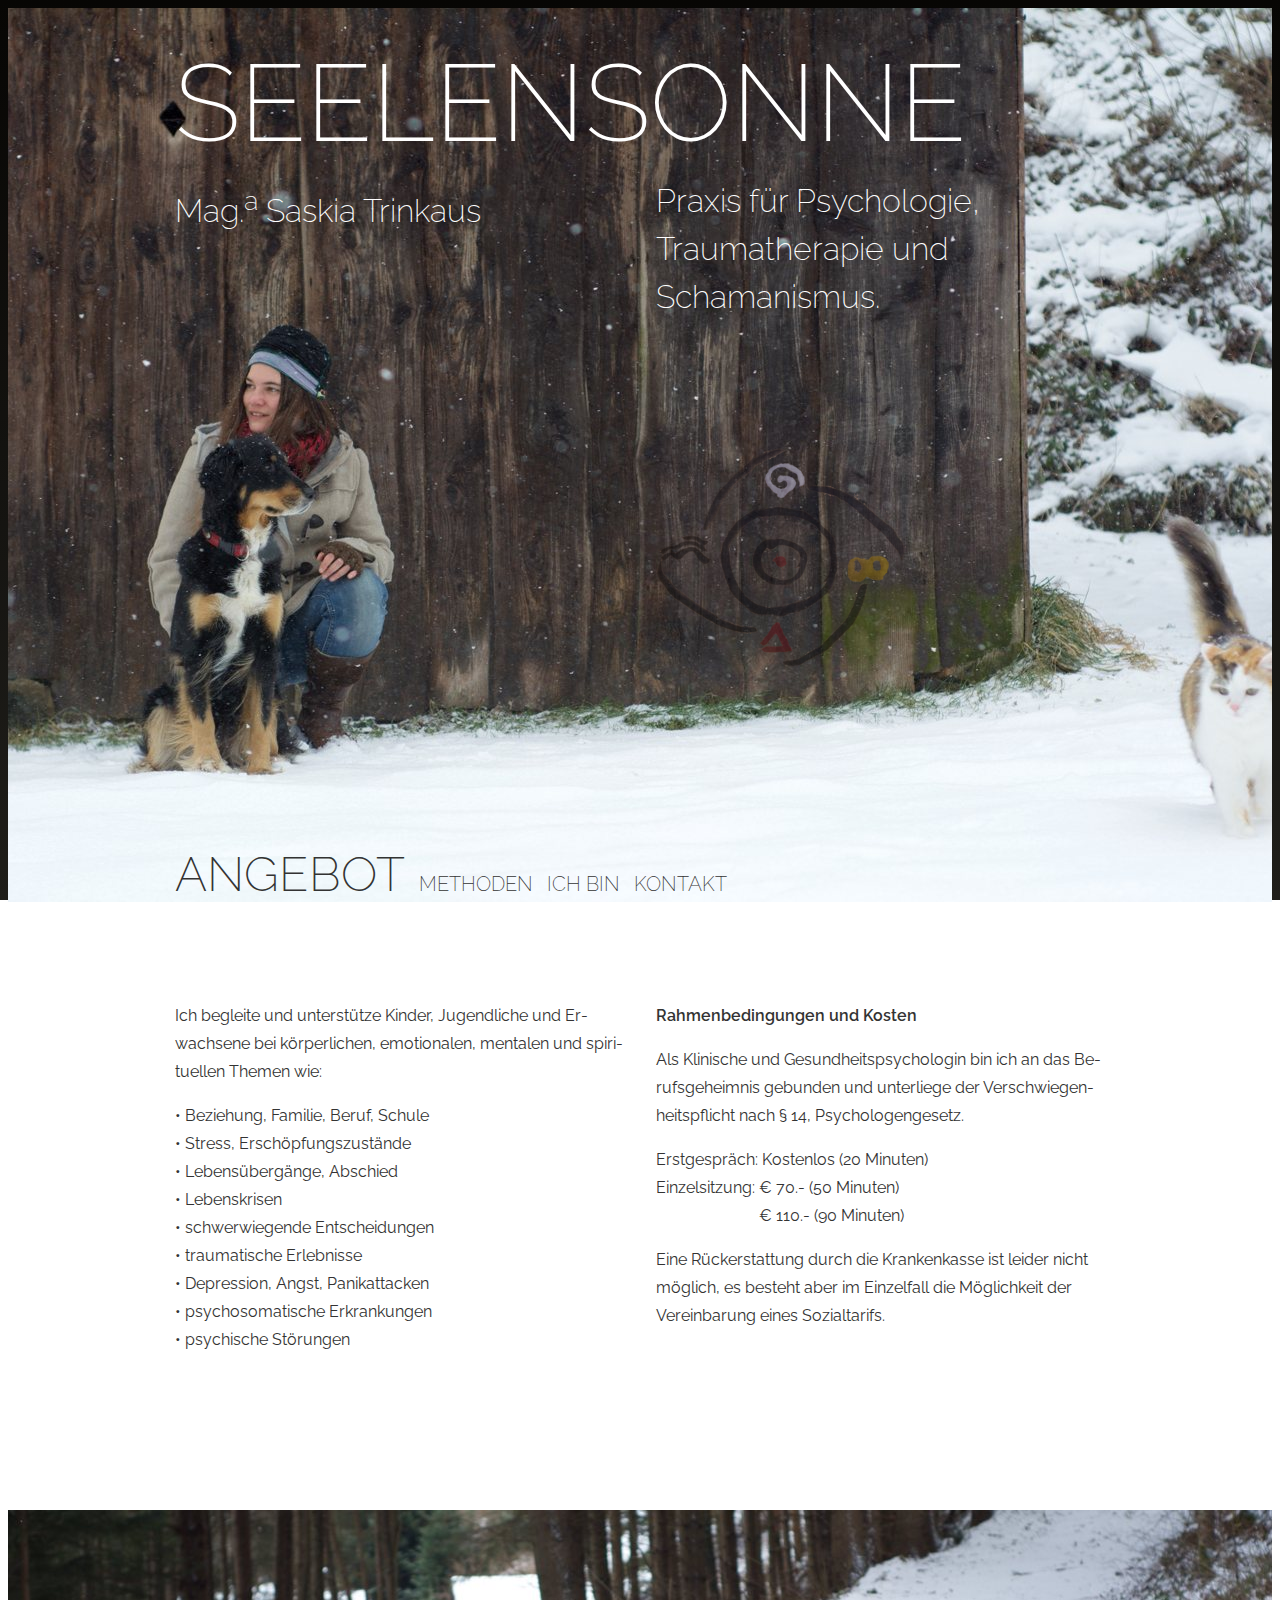
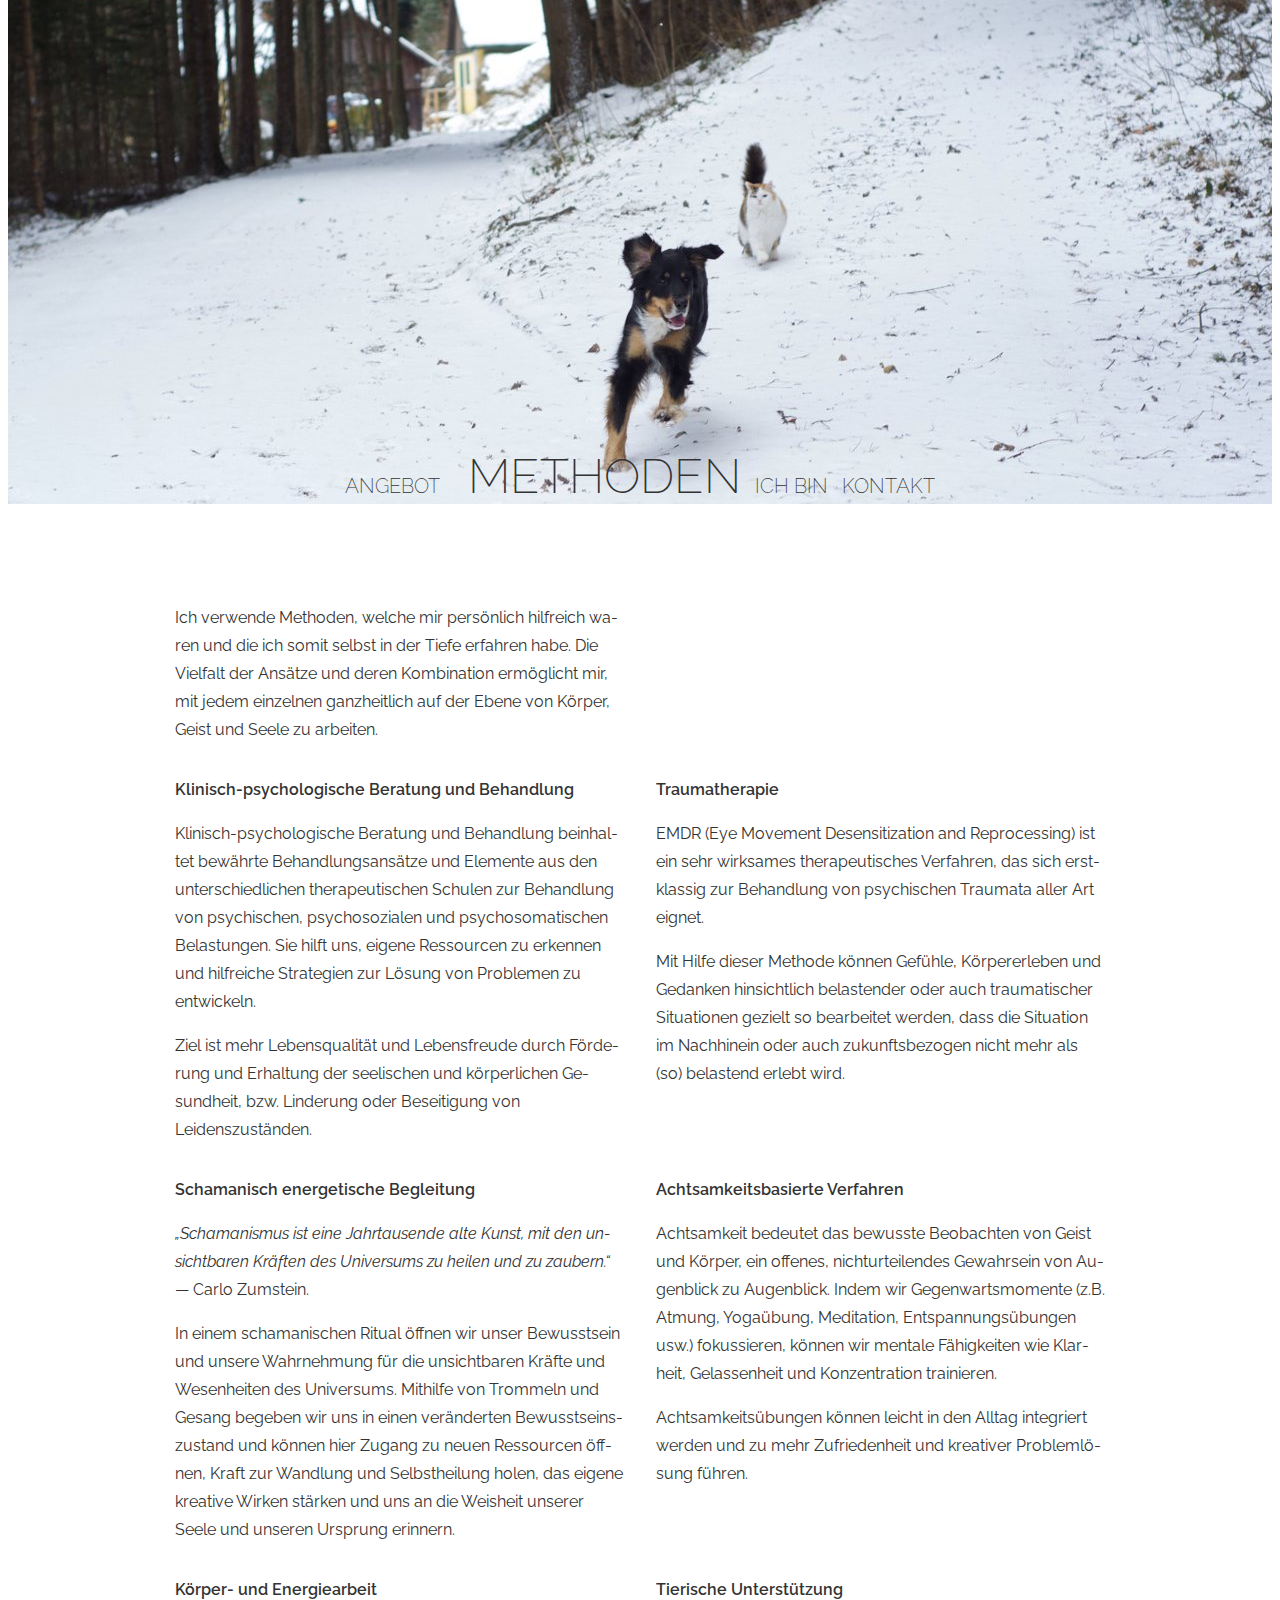
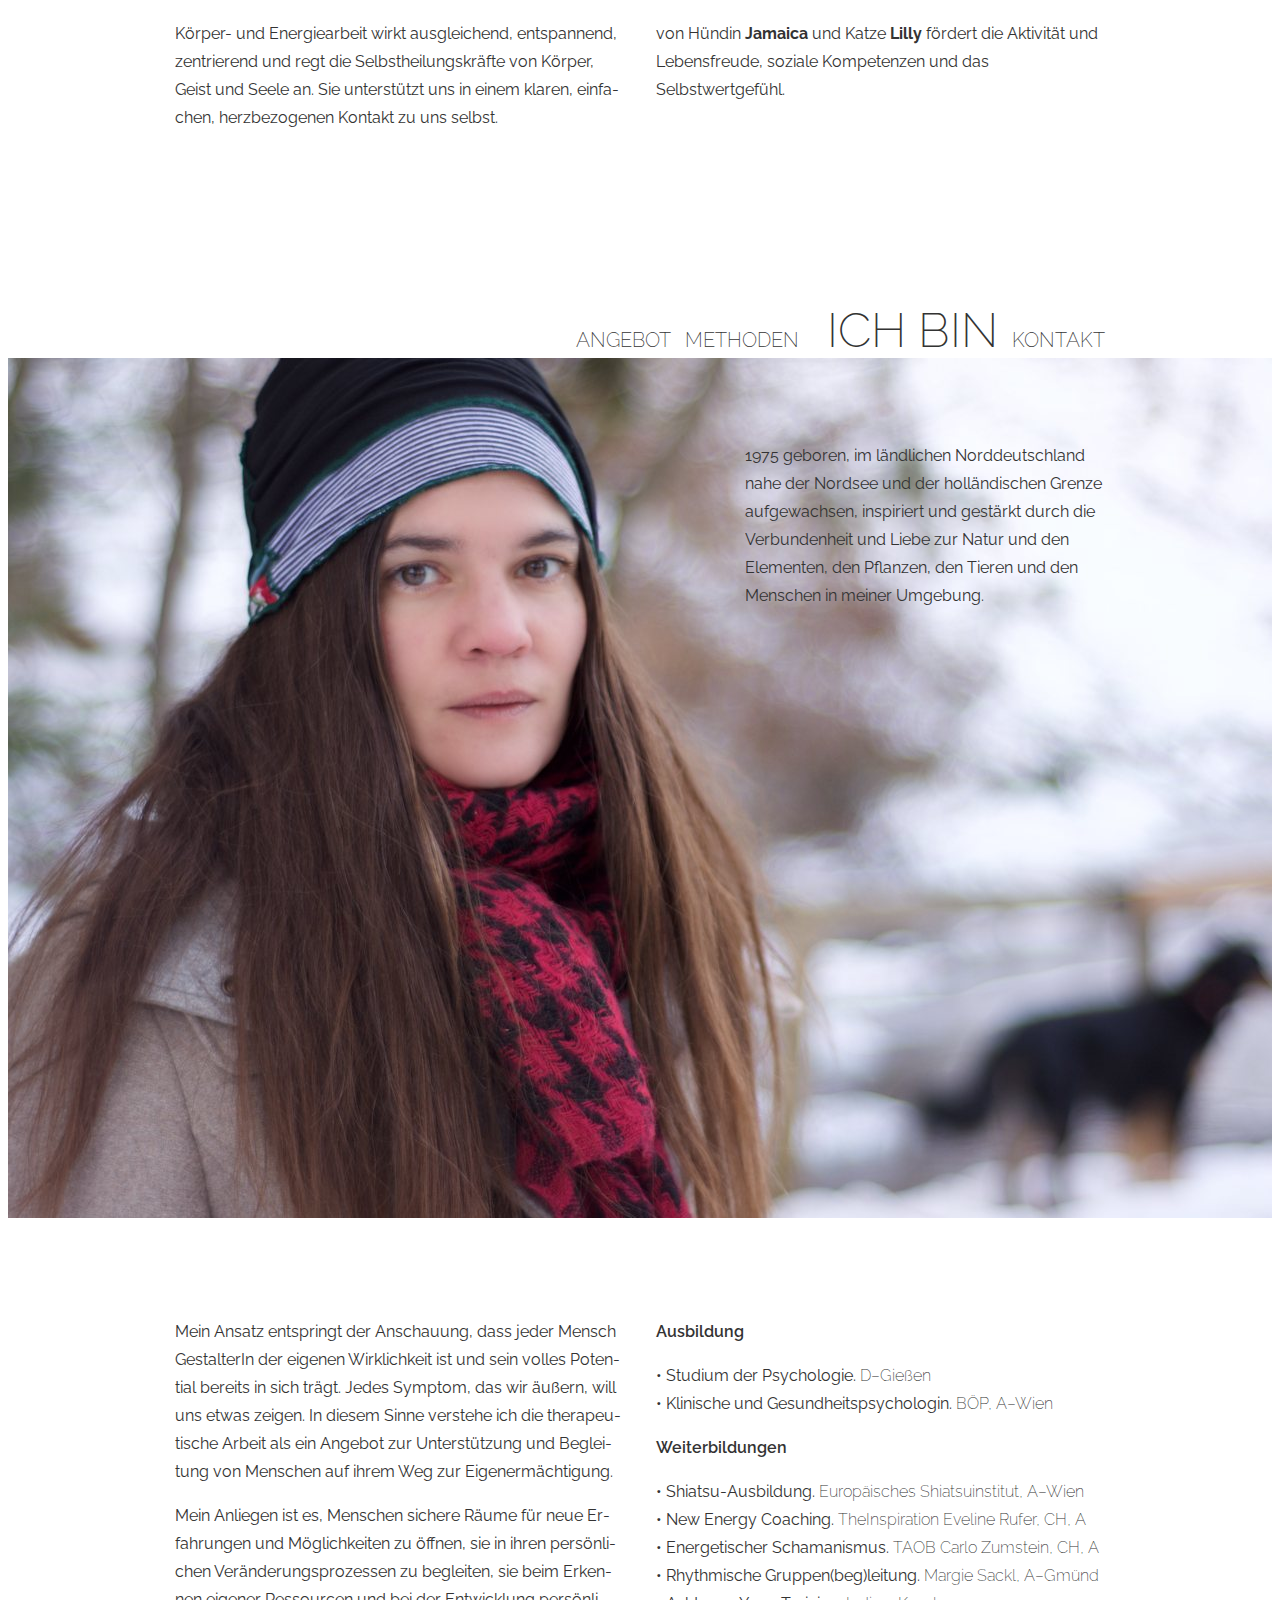
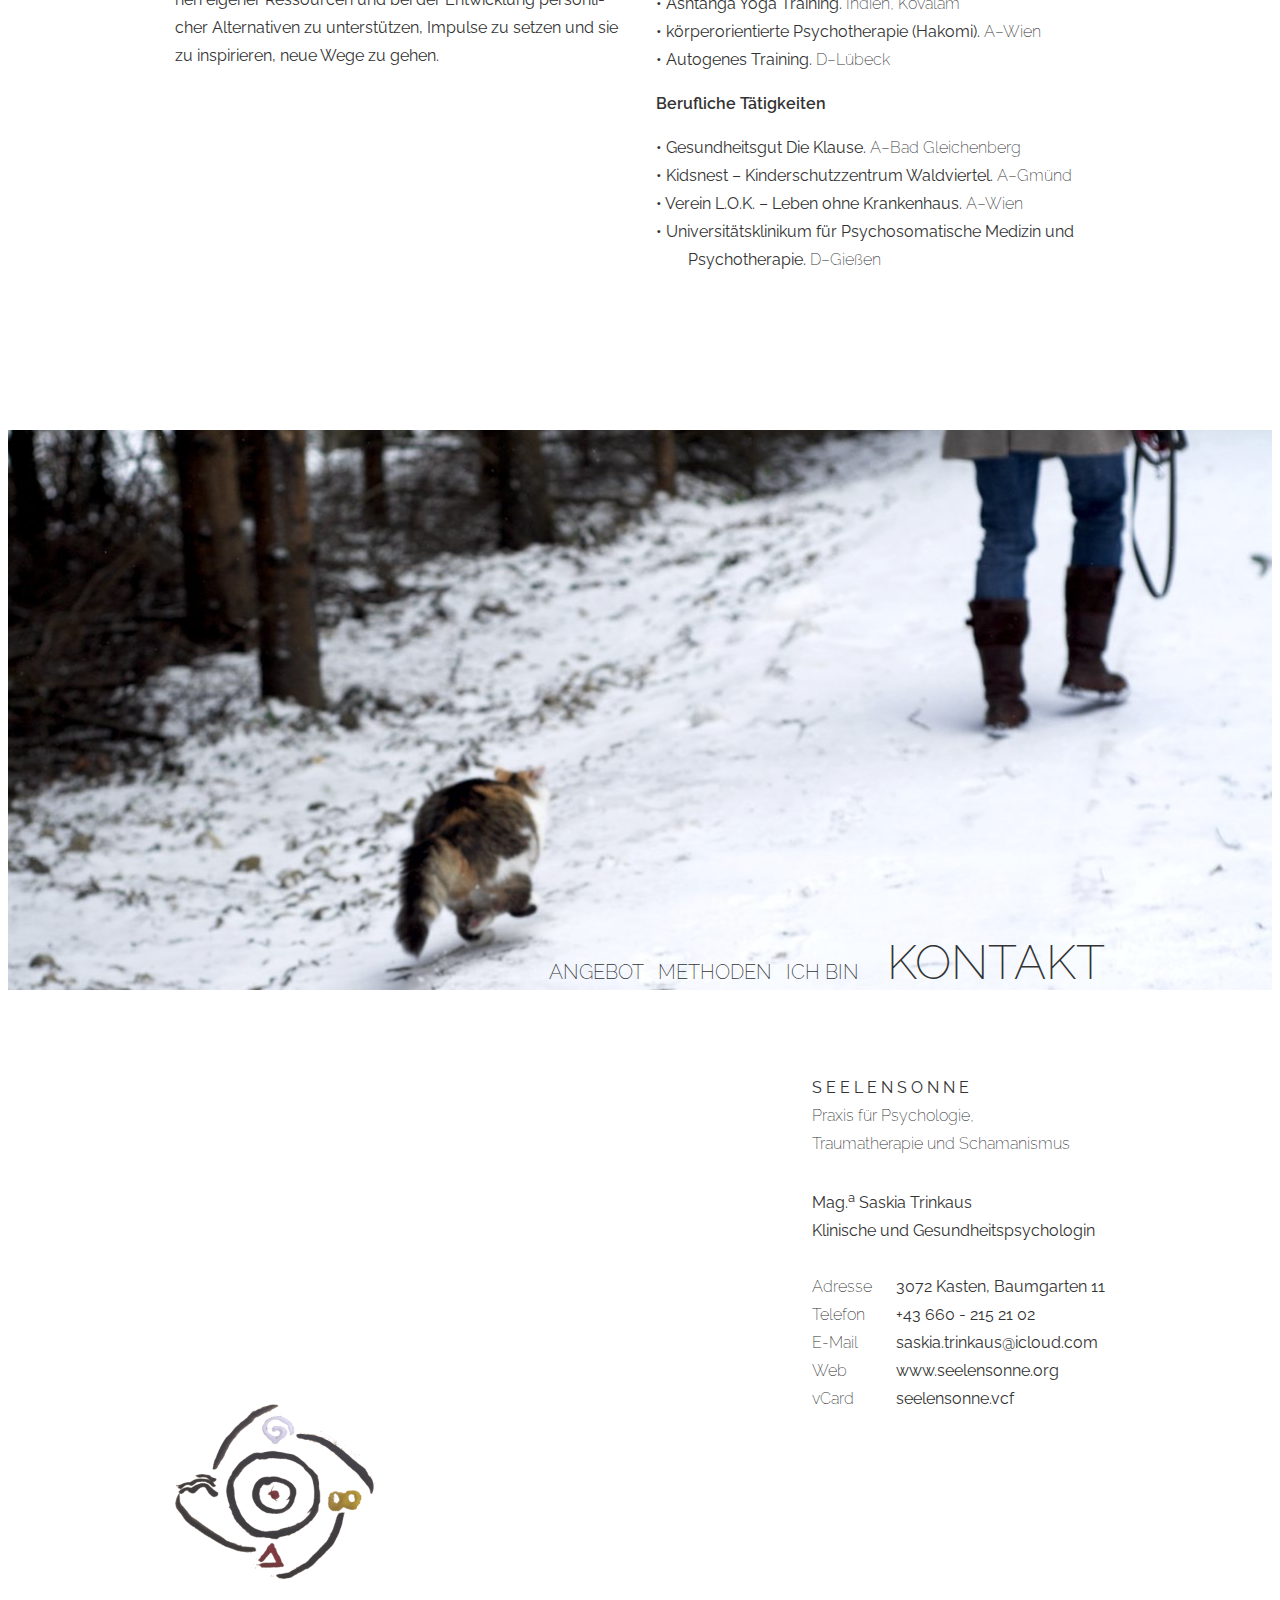
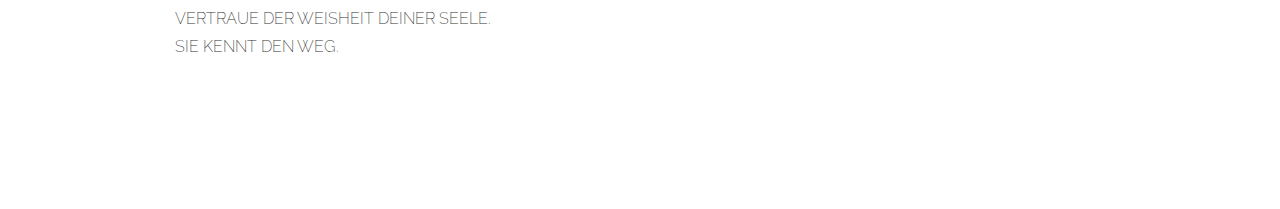
<file: index.html>
<!DOCTYPE html>
<html lang="de" prefix="og: http://ogp.me/ns#" manifest="cache.appcache">
    <head>
        <meta charset="utf-8">
        <meta http-equiv="X-UA-Compatible" content="IE=edge">
        <meta name="viewport" content="width=device-width, initial-scale=1, maximum-scale=1, user-scalable=no">

        <title>Praxis für Psychologie, Traumatherapie und Schamanismus — Seelensonne</title>
        <meta name="description" content="Mag.ª Saskia Trinkaus, Klinische und Gesundheitspsychologin. Ich begleite und unterstütze Kinder, Jugendliche und Erwachsene bei körperlichen, emotionalen, mentalen und spirituellen Themen.">

        <link rel="stylesheet" media="all" href="http://fonts.googleapis.com/css?family=Raleway:200,400,600">
        <link rel="stylesheet" media="all" href="http://oss.maxcdn.com/normalize/3.0.2/normalize.min.css">
        <link rel="stylesheet" media="all" href="assets/styles.css">

        <!--[if lt IE 9]>
            <script src="http://oss.maxcdn.com/html5shiv/3.7.2/html5shiv-printshiv.min.js"></script>
            <script src="http://oss.maxcdn.com/respond/1.4.2/respond.min.js"></script>
        <![endif]-->
        <script src="http://ajax.googleapis.com/ajax/libs/jquery/1.11.2/jquery.min.js"></script>
        <script src="assets/scripts.js"></script>

        <meta name="application-name"           content="Seelensonne">
        <meta name="apple-mobile-web-app-title" content="Seelensonne">
        <link rel="apple-touch-icon" sizes="57x57" href="/apple-touch-icon-57x57.png">
        <link rel="apple-touch-icon" sizes="60x60" href="/apple-touch-icon-60x60.png">
        <link rel="apple-touch-icon" sizes="72x72" href="/apple-touch-icon-72x72.png">
        <link rel="apple-touch-icon" sizes="76x76" href="/apple-touch-icon-76x76.png">
        <link rel="apple-touch-icon" sizes="114x114" href="/apple-touch-icon-114x114.png">
        <link rel="apple-touch-icon" sizes="120x120" href="/apple-touch-icon-120x120.png">
        <link rel="apple-touch-icon" sizes="144x144" href="/apple-touch-icon-144x144.png">
        <link rel="apple-touch-icon" sizes="152x152" href="/apple-touch-icon-152x152.png">
        <link rel="apple-touch-icon" sizes="180x180" href="/apple-touch-icon-180x180.png">
        <link rel="icon" type="image/png" href="/favicon-32x32.png" sizes="32x32">
        <link rel="icon" type="image/png" href="/favicon-194x194.png" sizes="194x194">
        <link rel="icon" type="image/png" href="/favicon-96x96.png" sizes="96x96">
        <link rel="icon" type="image/png" href="/android-chrome-192x192.png" sizes="192x192">
        <link rel="icon" type="image/png" href="/favicon-16x16.png" sizes="16x16">
        <link rel="manifest" href="/manifest.json">
        <meta name="msapplication-TileColor" content="#ffffff">
        <meta name="msapplication-TileImage" content="/mstile-144x144.png">
        <meta name="theme-color" content="#ffffff">

        <meta name="twitter:title"       content="Seelensonne: Praxis für Psychologie, Traumatherapie und Schamanismus">
        <meta name="twitter:description" content="Mag.ª Saskia Trinkaus, Klinische und Gesundheitspsychologin. Ich begleite und unterstütze Kinder, Jugendliche und Erwachsene bei körperlichen, emotionalen, mentalen und spirituellen Themen.">
        <meta name="twitter:url"         content="http://www.seelensonne.org/">
        <meta name="twitter:image"       content="http://www.seelensonne.org/seelensonne-4x3.png">
        <meta name="twitter:card"        content="summary">

        <meta property="og:title"        content="Seelensonne: Praxis für Psychologie, Traumatherapie und Schamanismus">
        <meta property="og:description"  content="Mag.ª Saskia Trinkaus, Klinische und Gesundheitspsychologin. Ich begleite und unterstütze Kinder, Jugendliche und Erwachsene bei körperlichen, emotionalen, mentalen und spirituellen Themen.">
        <meta property="og:url"          content="http://www.seelensonne.org/">
        <meta property="og:image"        content="http://www.seelensonne.org/seelensonne-191x1.png">
        <meta property="og:locale"       content="de_DE">
        <meta property="og:type"         content="website">
    </head>
    <body>

        <article>

            <!-- - - - - - - - - - - - - - - - - - - - - - - - - - - - - - - -->

            <section id="home" class="clearfix">

                <div class="hero">
                </div>

                <div class="container">

                    <h1>Seelensonne</h1>

                    <div class="row">
                        <div class="col">
                            <h2>Mag.<sup>a</sup> Saskia Trinkaus</h2>
                        </div>

                        <div class="col">
                            <h2>
                                Praxis für Psychologie<span class="hidden-768">,</span><br>
                                Traumatherapie und<br>
                                Schamanismus<span class="hidden-768">.</span>
                            </h2>
                        </div>
                    </div>

                   <div class="row">
                       <div class="col col-empty">
                           &nbsp;
                        </div>

                        <div class="col">
                            <div class="symbol">
                                <img src="assets/seelensonne.png" alt="Seelensonne">
                            </div>
                        </div>
                    </div>

                </div>

            </section>

            <!-- - - - - - - - - - - - - - - - - - - - - - - - - - - - - - - -->

            <section id="angebot">

                <div class="container">

                    <nav>
                        <h2>Angebot</h2>
                        <div>Methoden</div>
                        <div>Ich bin</div>
                        <div>Kontakt</div>
                    </nav>

                    <div class="row">
                        <div class="col">
                            <p>Ich begleite und unterstütze Kinder, Jugendliche und Erwachsene bei körperlichen, emotionalen, mentalen und spirituellen Themen wie:</p>

                            <ul>
                                <li>Beziehung, Familie, Beruf, Schule</li>
                                <li>Stress, Erschöpfungszustände</li>
                                <li>Lebensübergänge, Abschied</li>
                                <li>Lebenskrisen</li>
                                <li>schwerwiegende Entscheidungen</li>
                                <li>traumatische Erlebnisse</li>
                                <li>Depression, Angst, Panikattacken</li>
                                <li>psychosomatische Erkrankungen</li>
                                <li>psychische Störungen</li>
                            </ul>
                        </div>

                        <div class="col">
                            <h3>Rahmenbedingungen und Kosten</h3>

                            <p>Als Klinische und Gesundheitspsychologin bin ich an das Berufsgeheimnis gebunden und unterliege der Verschwiegenheitspflicht nach § 14, Psychologengesetz.</p>

                            <p>
                                Erstgespräch:                                 Kostenlos (20 Minuten)<br>
                                Einzelsitzung:                                € 70.- (50 Minuten)<br>
                                <span class="invisible">Einzelsitzung:</span> € 110.- (90 Minuten)
                            </p>

                            <p>Eine Rückerstattung durch die Krankenkasse ist leider nicht möglich, es besteht aber im Einzelfall die Möglichkeit der Vereinbarung eines Sozialtarifs.</p>
                        </div>
                    </div>

                </div>

            </section>

            <!-- - - - - - - - - - - - - - - - - - - - - - - - - - - - - - - -->

            <section id="methoden">

                <div class="hero">
                </div>

                <div class="container">

                    <nav>
                        <div>Angebot</div>
                        <h2>Methoden</h2>
                        <div>Ich bin</div>
                        <div>Kontakt</div>
                    </nav>

                   <div class="row">
                        <div class="col">
                            <p>Ich verwende Methoden, welche mir persönlich hilfreich waren und die ich somit selbst in der Tiefe erfahren habe. Die Vielfalt der Ansätze und deren Kombination ermöglicht mir, mit jedem einzelnen ganzheitlich auf der Ebene von Körper, Geist und Seele zu arbeiten.</p>
                       </div>

                       <div class="col col-empty">
                           &nbsp;
                        </div>
                    </div>

                    <div class="row">
                        <div class="col">
                            <h3>Klinisch-psychologische Beratung und Behandlung</h3>
                            <p>Klinisch-psychologische Beratung und Behandlung beinhaltet bewährte Behandlungsansätze und Elemente aus den unterschiedlichen therapeutischen Schulen zur Behandlung von psychischen, psychosozialen und psychosomatischen Belastungen. Sie hilft uns, eigene Ressourcen zu erkennen und hilfreiche Strategien zur Lösung von Problemen zu entwickeln.</p>
                            <p>Ziel ist mehr Lebensqualität und Lebensfreude durch Förderung und Erhaltung der seelischen und körperlichen Gesundheit, bzw. Linderung oder Beseitigung von Leidenszuständen.</p>
                        </div>

                        <div class="col">
                            <h3>Traumatherapie</h3>
                            <p>EMDR (Eye Movement Desensitization and Reprocessing) ist ein sehr wirksames therapeutisches Verfahren, das sich erstklassig zur Behandlung von psychischen Traumata aller Art eignet.</p>
                            <p>Mit Hilfe dieser Methode können Gefühle, Körpererleben und Gedanken hinsichtlich belastender oder auch traumatischer Situationen gezielt so bearbeitet werden, dass die Situation im Nachhinein oder auch zukunftsbezogen nicht mehr als (so) belastend erlebt wird.</p>
                        </div>
                    </div>

                    <div class="row">
                        <div class="col">
                            <h3>Schamanisch energetische Begleitung</h3>
                            <p><em>„Schamanismus ist eine Jahrtausende alte Kunst, mit den unsichtbaren Kräften des Universums zu heilen und zu zaubern.“</em> <br class="hidden-desktop">— Carlo Zumstein.</p>
                            <p>In einem schamanischen Ritual öffnen wir unser Bewusstsein und unsere Wahrnehmung  für die unsichtbaren Kräfte und Wesenheiten des Universums. Mithilfe von Trommeln und Gesang begeben wir uns in einen veränderten Bewusstseinszustand und können hier Zugang zu neuen Ressourcen öffnen, Kraft zur Wandlung und Selbstheilung holen, das eigene kreative Wirken stärken und uns an die Weisheit unserer Seele und unseren Ursprung erinnern.</p>
                        </div>

                        <div class="col">
                            <h3>Achtsamkeitsbasierte Verfahren</h3>
                            <p>Achtsamkeit bedeutet das bewusste Beobachten von Geist und Körper, ein offenes, nichturteilendes Gewahrsein von Augenblick zu Augenblick. Indem wir Gegenwartsmomente (z.B. Atmung, Yogaübung, Meditation, Entspannungsübungen usw.) fokussieren, können wir mentale Fähigkeiten wie Klarheit, Gelassenheit und Konzentration trainieren.</p>
                            <p>Achtsamkeitsübungen können leicht in den Alltag integriert werden und zu mehr Zufriedenheit und kreativer Problemlösung führen.</p>
                        </div>
                    </div>

                    <div class="row">
                        <div class="col">
                            <h3>Körper- und Energiearbeit</h3>
                            <p>Körper- und Energiearbeit wirkt ausgleichend, entspannend, zentrierend und regt die Selbstheilungskräfte von Körper, Geist und Seele an. Sie unterstützt uns in einem klaren, einfachen, herzbezogenen Kontakt zu uns selbst.</p>
                        </div>

                        <div class="col">
                            <h3>Tierische Unterstützung</h3>
                            <p>von Hündin <strong>Jamaica</strong> und Katze <strong>Lilly</strong> fördert die Aktivität und Lebensfreude, soziale Kompetenzen und das Selbstwertgefühl.</p>
                        </div>
                    </div>

                </div>

            </section>

            <!-- - - - - - - - - - - - - - - - - - - - - - - - - - - - - - - -->

            <section id="ichbin">

                <div class="hero">
                </div>

                <div class="container">

                    <nav>
                        <div>Angebot</div>
                        <div>Methoden</div>
                        <h2>Ich bin</h2>
                        <div>Kontakt</div>
                    </nav>

                    <p>1975 geboren, im ländlichen Norddeutschland nahe der Nordsee und der holländischen Grenze aufgewachsen, inspiriert und gestärkt durch die Verbundenheit und Liebe zur Natur und den Elementen, den Pflanzen, den Tieren und den Menschen in meiner Umgebung.</p>

                    <div class="row">
                        <div class="col">
                            <p>Mein Ansatz entspringt der Anschauung, dass jeder Mensch GestalterIn der eigenen Wirklichkeit ist und sein volles Potential bereits in sich trägt.  Jedes Symptom, das wir äußern, will uns etwas zeigen. In diesem Sinne verstehe ich die therapeutische Arbeit als ein Angebot zur Unterstützung und Begleitung von Menschen auf ihrem Weg zur Eigenermächtigung.</p>

                            <p>Mein Anliegen ist es, Menschen sichere Räume für neue Erfahrungen und Möglichkeiten zu öffnen, sie in ihren persönlichen Veränderungsprozessen zu begleiten, sie beim Erkennen eigener Ressourcen und bei der Entwicklung persönlicher Alternativen zu unterstützen, Impulse zu setzen und sie zu inspirieren, neue Wege zu gehen.</p>
                        </div>

                        <div class="col">
                            <h3>Ausbildung</h3>

                            <ul>
                                <li>Studium der Psychologie. <br class="hidden-desktop"><span class="where">D–Gießen</span></li>
                                <li>Klinische und Gesundheitspsychologin. <br class="hidden-desktop"><span class="where">BÖP, A–Wien</span></li>
                            </ul>

                            <h3>Weiterbildungen</h3>

                            <ul>
                                <li>Shiatsu-Ausbildung. <br class="hidden-desktop"><span class="where">Europäisches Shiatsuinstitut, A–Wien</span></li>
                                <li>New Energy Coaching. <br class="hidden-desktop"><span class="where">TheInspiration Eveline Rufer, CH, A</span></li>
                                <li>Energetischer Schamanismus. <br class="hidden-desktop"><span class="where">TAOB Carlo Zumstein, CH, A</span></li>
                                <li>Rhythmische Gruppen(beg)leitung. <br class="hidden-desktop"><span class="where">Margie Sackl, A–Gmünd</span></li>
                                <li>Ashtanga Yoga Training. <br class="hidden-desktop"><span class="where">Indien, Kovalam</span></li>
                                <li>körperorientierte Psychotherapie (Hakomi). <br class="hidden-desktop"><span class="where">A–Wien</span></li>
                                <li>Autogenes Training. <br class="hidden-desktop"><span class="where">D–Lübeck</span></li>
                            </ul>

                            <h3>Berufliche Tätigkeiten</h3>

                            <ul>
                                <li>Gesundheitsgut Die Klause. <br class="hidden-desktop"><span class="where">A–Bad Gleichenberg</span></li>
                                <li>Kidsnest – Kinderschutzzentrum Waldviertel. <br class="hidden-desktop"><span class="where">A–Gmünd</span></li>
                                <li>Verein L.O.K. – Leben ohne Krankenhaus. <br class="hidden-desktop"><span class="where">A–Wien</span></li>
                                <li>Universitätsklinikum für Psychosomatische Medizin und Psychotherapie. <br class="hidden-desktop"><span class="where">D–Gießen</span></li>
                            </ul>
                        </div>
                    </div>

                </div>

            </section>

            <!-- - - - - - - - - - - - - - - - - - - - - - - - - - - - - - - -->

            <section id="kontakt">

                <div class="hero">
                </div>

                <div class="container clearfix">

                    <nav>
                        <div>Angebot</div>
                        <div>Methoden</div>
                        <div>Ich bin</div>
                        <h2>Kontakt</h2>
                    </nav>

                    <address>
                        <span class="name">Seelensonne</span><br>
                        <span>Praxis für Psychologie,<br> Traumatherapie und Schamanismus</span><br><br>
                        Mag.<sup>a</sup> Saskia Trinkaus<br>
                        Klinische und Gesundheitspsychologin<br><br>
                        <span class="contact">Adresse</span> 3072 Kasten, Baumgarten 11<br>
                        <span class="contact">Telefon</span> <a href="tel:00436602152102">+43 660 - 215 21 02</a><br>
                        <span class="contact">E-Mail</span>  <a href="mailto:saskia.trinkaus@icloud.com">saskia.trinkaus@icloud.com</a><br>
                        <span class="contact">Web</span>     <a href="http://www.seelensonne.org/">www.seelensonne.org</a><br>
                        <span class="contact">vCard</span>   <a href="seelensonne.vcf">seelensonne.vcf</a>
                    </address>

                    <!-- - - - - - - - - - - - - - - - - - - - - - - - - - - -->

                    <div class="symbol">
                        <p><img src="assets/seelensonne.png" alt="Seelensonne"></p>
                        <p>Vertraue der Weisheit Deiner Seele. <br class="hidden-mobile">Sie kennt den Weg.</p>
                    </div>

                    <!-- - - - - - - - - - - - - - - - - - - - - - - - - - - -->

                    <div itemscope itemtype="http://schema.org/MedicalOrganization">
                        <meta itemprop="name"                content="Seelensonne">
                        <meta itemprop="description"         content="Praxis für Psychologie, Traumatherapie und Schamanismus">
                        <meta itemprop="url"                 content="http://www.seelensonne.org/">
                        <meta itemprop="email"               content="saskia.trinkaus@icloud.com">
                        <meta itemprop="telephone"           content="+43-660-215-2102">
                        <meta itemprop="logo"                content="http://www.seelensonne.org/seelensonne-1x1.png">

                        <div itemprop="address" itemscope="itemscope" itemtype="http://schema.org/PostalAddress">
                            <meta itemprop="name"            content="Mag.ª Saskia Trinkaus">
                            <meta itemprop="addressCountry"  content="Austria">
                            <meta itemprop="addressLocality" content="Kasten">
                            <meta itemprop="postalCode"      content="3072">
                            <meta itemprop="streetAddress"   content="Baumgarten 11">
                        </div>

                        <div itemprop="founder" itemscope="itemscope" itemtype="http://schema.org/Person">
                            <meta itemprop="name"            content="Mag.ª Saskia Trinkaus">
                            <meta itemprop="familyName"      content="Trinkaus">
                            <meta itemprop="givenName"       content="Saskia">
                            <meta itemprop="description"     content="Klinische und Gesundheitspsychologin">
                        </div>
                    </div>

                </div>

            </section>

            <!-- - - - - - - - - - - - - - - - - - - - - - - - - - - - - - - -->

            <script>
                (function(i,s,o,g,r,a,m){i['GoogleAnalyticsObject']=r;i[r]=i[r]||function(){
                (i[r].q=i[r].q||[]).push(arguments)},i[r].l=1*new Date();a=s.createElement(o),
                m=s.getElementsByTagName(o)[0];a.async=1;a.src=g;m.parentNode.insertBefore(a,m)
                })(window,document,'script','//www.google-analytics.com/analytics.js','ga');
                ga('create',  'UA-60235657-1', 'auto');
                ga('require', 'displayfeatures');
                ga('send',    'pageview');
            </script>

        </article>

    </body>
</html>
</file>
<file: assets/styles.css>
﻿*,*:before,*:after{box-sizing:border-box}@media print{*{-webkit-print-color-adjust:exact}}body{background:linear-gradient(#070604, #1f1e1a) fixed;font-family:Raleway, "Helvetica Neue", Helvetica, Arial, "Liberation Sans", FreeSans, sans-serif;font-size:16px;font-weight:400;line-height:1.75;color:#333}@media (max-width: 767px){body{font-size:13px}}article{background-color:#fff}@media (min-width: 768px){article{max-width:1440px;margin:0 auto}}section{margin-bottom:140px}@media (max-width: 767px){section{margin-bottom:70px}}@media print{section{page-break-before:always}section:first-child{page-break-before:avoid}}.hero{width:100%;background:no-repeat scroll center center}@media (max-width: 767px){.hero{height:12em;background-size:120% auto}}.container{width:930px;margin:0 auto}@media (max-width: 768px){.container{width:100%;padding:0 40px}}@media (max-width: 767px){.container{padding:0 20px}}nav{text-transform:uppercase}nav>*{margin-left:0.5em}nav h2{font-size:3em}nav div{font-size:1.25em}nav h2,nav div{margin-top:1px;display:inline;font-weight:200;border-bottom:1px solid transparent}nav h2:first-child,nav div:first-child{margin-left:0}nav div:hover,nav div:focus{cursor:pointer;color:#d4291f;border-bottom-color:#d4291f}@media (min-width: 768px){nav{margin-bottom:70px}}@media (max-width: 767px){nav{margin:20px 0}nav h2{font-weight:600}nav h2,nav div{font-size:inherit}}.col{-webkit-hyphens:auto;-moz-hyphens:auto;hyphens:auto}.col-empty{display:none}@media (min-width: 769px){.row{margin-left:-1em;margin-right:-1em}.row:before,.row:after{display:table;clear:both;content:' '}.col{width:50%;float:left;position:relative;min-height:1px;padding-left:1em;padding-right:1em}.col-empty{display:block}}@media (max-width: 768px) and (min-width: 361px){.col{-webkit-hyphens:none;-moz-hyphens:none;hyphens:none}}.clearfix:before,.clearfix:after{content:" ";display:table}.clearfix:after{clear:both}.invisible{visibility:hidden}@media (min-width: 768px){.hidden-desktop{display:none}}@media (max-width: 767px){.hidden-mobile{display:none}}@media (min-width: 768px) and (max-width: 768px){.hidden-768{display:none}}h3{font-size:inherit;font-weight:600}ul{list-style:none;margin-left:0;padding-left:2em;text-indent:-2em}li:before{content:'• '}#home .hero{background-image:url("winter-1-home.jpg")}@media only screen and (min-width: 1024px) and (-webkit-min-device-pixel-ratio: 2), only screen and (min-width: 1024px) and (min--moz-device-pixel-ratio: 2), only screen and (min-width: 1024px) and (-o-min-device-pixel-ratio: 2 / 1), only screen and (min-width: 1024px) and (min-device-pixel-ratio: 2), only screen and (min-width: 1024px) and (min-resolution: 192dpi), only screen and (min-width: 1024px) and (min-resolution: 2dppx){#home .hero{background-image:url("winter-1-home@2x.jpg");background-size:1440px 894px}}@media (min-width: 768px){#home .hero{height:894px}#home .container{height:894px;margin-top:-894px;color:#fff}#home h1{margin-top:0;margin-bottom:0;margin:0;font-size:6.75em}#home h2{margin-top:-20px;font-size:2em}#home .symbol img{width:250px;margin-top:100px;opacity:0.5}}@media (min-width: 768px) and (max-width: 768px){#home .hero{background-position:20% center}#home h1{font-size:5.75em;text-align:right}#home h2{text-align:right}#home .col:first-child{padding-bottom:1.25em}#home .symbol img{float:right;margin-top:60px}}@media (max-width: 767px){#home{margin-bottom:-60px;padding-bottom:0}#home .hero{background-position:85% 70%}#home h1{letter-spacing:8px}}#home h1{font-weight:200;text-transform:uppercase}@media (max-width: 767px){#home h1{letter-spacing:8px}}#home h2{font-weight:200;line-height:1.5em}@media (max-width: 767px){#home .symbol{position:relative;top:-340px;text-align:center}#home .symbol img{width:80px;top:-400px;opacity:0.6}}@media print{#angebot{page-break-before:avoid}}@media (min-width: 768px){#angebot{margin-top:-210px}}#methoden .hero{background-image:url("winter-2-methoden.jpg")}@media only screen and (min-width: 1024px) and (-webkit-min-device-pixel-ratio: 2), only screen and (min-width: 1024px) and (min--moz-device-pixel-ratio: 2), only screen and (min-width: 1024px) and (-o-min-device-pixel-ratio: 2 / 1), only screen and (min-width: 1024px) and (min-device-pixel-ratio: 2), only screen and (min-width: 1024px) and (min-resolution: 192dpi), only screen and (min-width: 1024px) and (min-resolution: 2dppx){#methoden .hero{background-image:url("winter-2-methoden@2x.jpg");background-size:1440px 594px}}@media (min-width: 768px){#methoden .hero{height:594px}#methoden nav{margin-top:-70px;text-align:center}}@media (max-width: 767px){#methoden .hero{background-position:center 80%}}#ichbin .hero{background-image:url("winter-3-ichbin.jpg")}@media only screen and (min-width: 1024px) and (-webkit-min-device-pixel-ratio: 2), only screen and (min-width: 1024px) and (min--moz-device-pixel-ratio: 2), only screen and (min-width: 1024px) and (-o-min-device-pixel-ratio: 2 / 1), only screen and (min-width: 1024px) and (min-device-pixel-ratio: 2), only screen and (min-width: 1024px) and (min-resolution: 192dpi), only screen and (min-width: 1024px) and (min-resolution: 2dppx){#ichbin .hero{background-image:url("winter-3-ichbin@2x.jpg");background-size:1440px 960px}}@media (min-width: 768px){#ichbin .hero{height:860px}#ichbin{padding-top:70px}#ichbin nav{margin-top:-930px;margin-bottom:930px;text-align:right}#ichbin nav+p{width:360px;float:right;margin-top:-860px}}@media (max-width: 767px){#ichbin .hero{background-position:center 20%}}#ichbin .where{font-weight:200}#kontakt{margin-bottom:0}#kontakt .hero{background-image:url("winter-4-kontakt.jpg")}@media only screen and (min-width: 1024px) and (-webkit-min-device-pixel-ratio: 2), only screen and (min-width: 1024px) and (min--moz-device-pixel-ratio: 2), only screen and (min-width: 1024px) and (-o-min-device-pixel-ratio: 2 / 1), only screen and (min-width: 1024px) and (min-device-pixel-ratio: 2), only screen and (min-width: 1024px) and (min-resolution: 192dpi), only screen and (min-width: 1024px) and (min-resolution: 2dppx){#kontakt .hero{background-image:url("winter-4-kontakt@2x.jpg");background-size:1440px 560px}}@media (min-width: 768px){#kontakt .hero{height:560px;margin-bottom:-70px;background-position:70% center}#kontakt nav{text-align:right}#kontakt address{float:right}}#kontakt address{font-style:normal}#kontakt address a{color:inherit;border-bottom:1px solid transparent;text-decoration:none}#kontakt address a:hover,#kontakt address a:focus{color:#d4291f;border-bottom-style:solid;border-bottom-color:#d4291f}#kontakt address span{font-weight:200}#kontakt address .name{font-weight:400;text-transform:uppercase;letter-spacing:4px}#kontakt address .contact{display:inline-block;width:5em}#kontakt .symbol{font-weight:200;text-transform:uppercase}@media print{#kontakt .symbol{margin-bottom:0}}@media (min-width: 768px){#kontakt .symbol{margin-top:400px;margin-bottom:140px}#kontakt .symbol img{width:200px;opacity:0.8}}@media (max-width: 767px){#kontakt .symbol{margin-top:140px;font-size:1.25em;text-align:center}#kontakt .symbol img{width:50%}}
</file>
